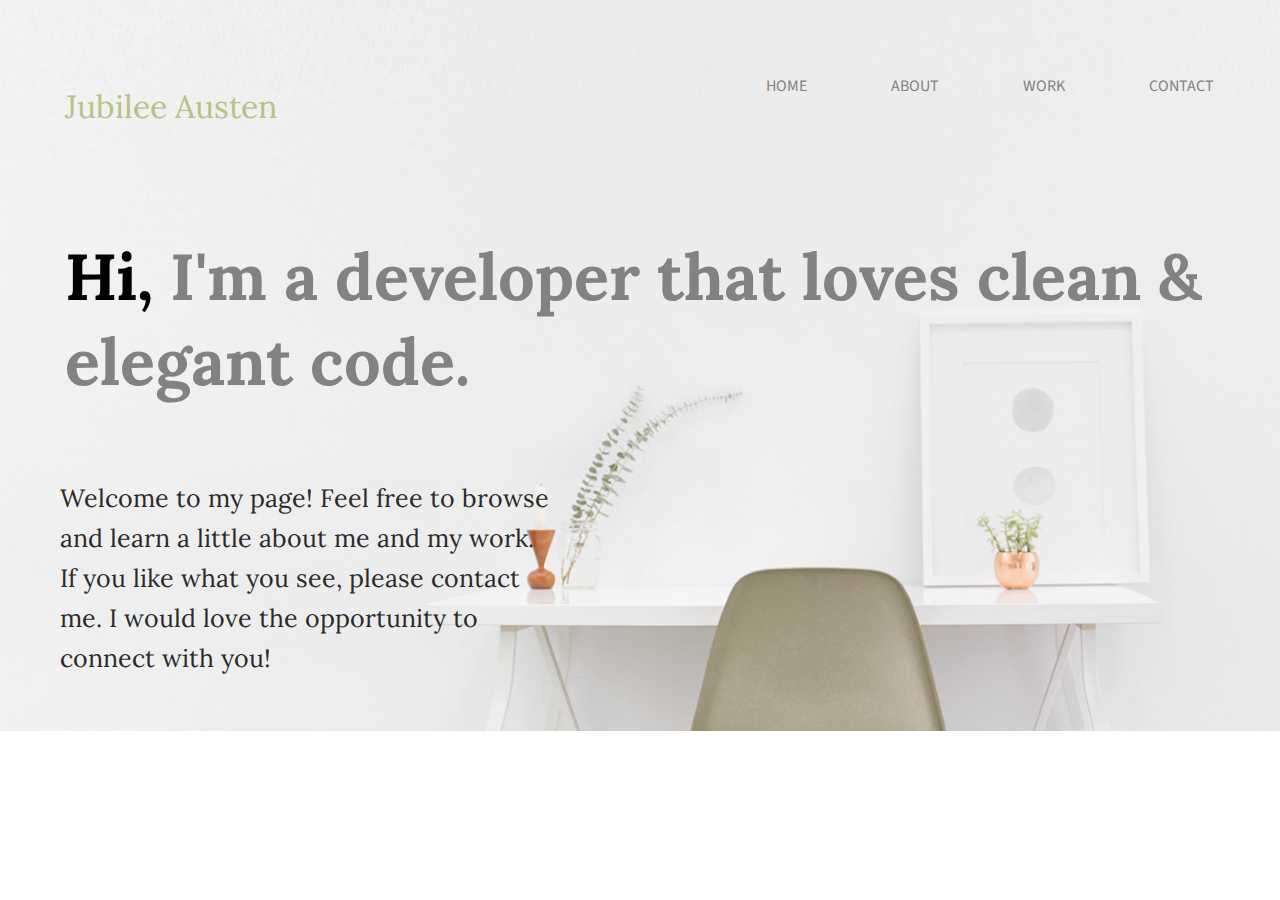
<file: index.html>
<!doctype html>
<html lang="en">
    <head>
        <meta charset="utf-8">
        <title>Jubilee Austen | Portfolio</title>
        <link rel="stylesheet" href="css/normalize.css">
        <link rel="stylesheet" href="css/main.css"> 
        <link href='https://fonts.googleapis.com/css?family=Source+Sans+Pro:400,700' rel='stylesheet' type='text/css'>
        <link href="https://fonts.googleapis.com/css?family=Lora:400,700&display=swap" rel="stylesheet">
        <link href='https://fonts.googleapis.com/css?family=Lora:400,700' rel='stylesheet' type='text/css'>
        <link href="https://fonts.googleapis.com/css?family=Open+Sans&display=swap" rel="stylesheet">
    </head>
    <body>
        <header>
            <div class="full-width">
                <div class="half-width">
                    <h1>Jubilee Austen</h1>
                </div>
                <div class="half-width">
                    <nav>
                        <ul>
                            <li><a href="index.html">Home</a></li>
                            <li><a href="about.html">About</a></li>
                            <li><a href="work.html">Work</a></li>
                            <li><a href="contact.html">Contact</a></li>
                        </ul>
                    </nav>
                </div>
            </div>
            <div class="full-width">
                <h2><span>Hi,</span> I'm a developer that loves clean &amp; elegant code.</h2>
                <p>Welcome to my page! Feel free to browse and learn a little about me and my work.<br> If you like what you see, please contact me. I would love the opportunity to connect with you!</p>
            </div>
        </header>
        <main>
            <section>
                
            </section>    
        </main>
    </body>
</html>
</file>
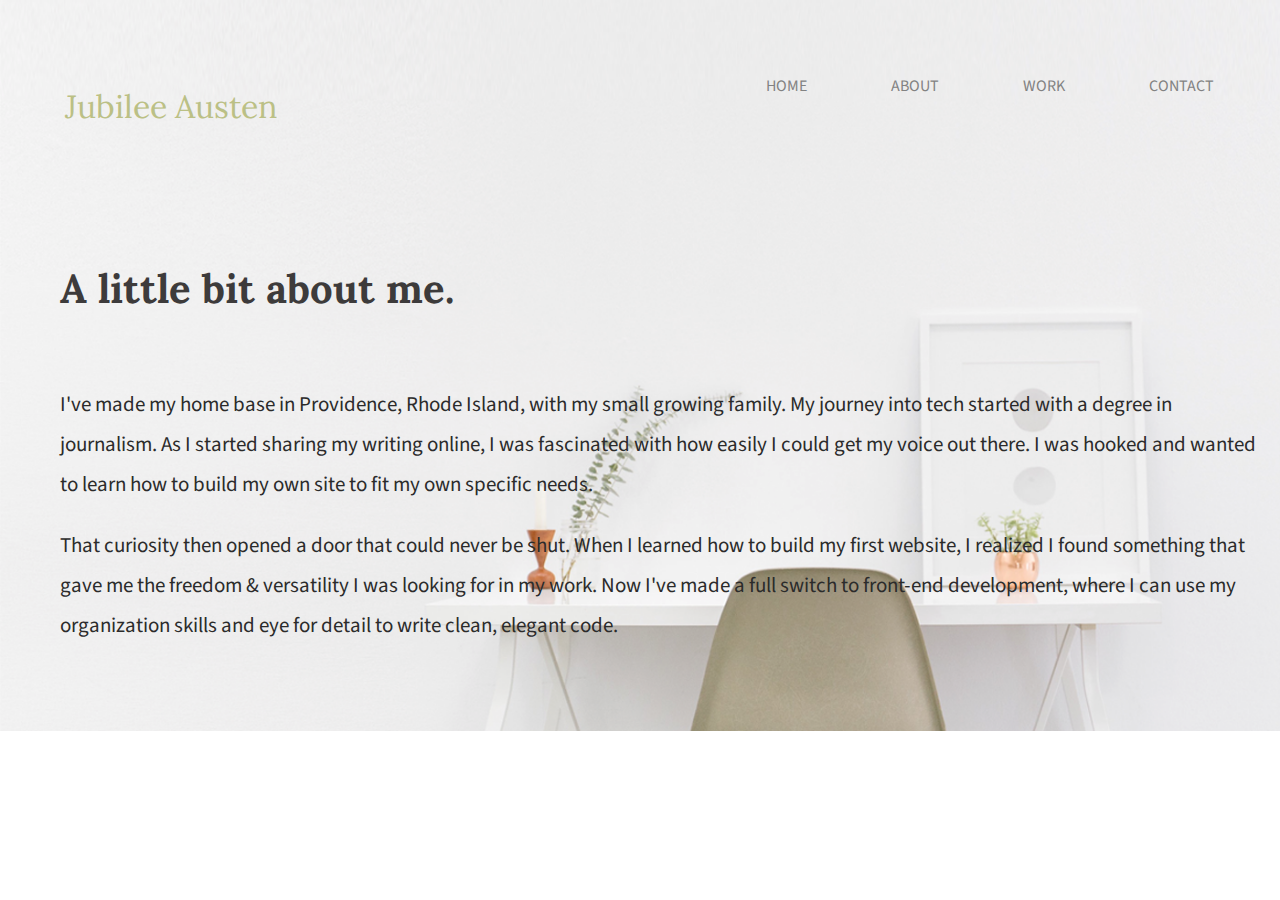
<file: about.html>
<!doctype html>
<html lang="en">
    <head>
        <title>About Me</title>
        <link rel="stylesheet" href="css/normalize.css">
        <link rel="stylesheet" href="css/main.css"> 
        <link href='https://fonts.googleapis.com/css?family=Source+Sans+Pro:400,700' rel='stylesheet' type='text/css'>
        <link href="https://fonts.googleapis.com/css?family=Lora:400,700&display=swap" rel="stylesheet">
        <link href='https://fonts.googleapis.com/css?family=Lora:400,700' rel='stylesheet' type='text/css'>
    </head>
    <body>
        <header>
            <div class="full-width">
                <div class="half-width">
                    <h1>Jubilee Austen</h1>
                        <section id="about">
                            <h2>A little bit about me.</h2>
                            <p>I've made my home base in Providence, Rhode Island, with my small growing family. My journey into tech started with a degree in journalism. As I started sharing my writing online, I was fascinated with how easily I could get my voice out there. I was hooked and wanted to learn how to build my own site to fit my own specific needs.</p>
                            <p>That curiosity then opened a door that could never be shut. When I learned how to build my first website, I realized I found something that gave me the freedom & versatility I was looking for in my work. Now I've made a full switch to front-end development, where I can use my organization skills and eye for detail to write clean, elegant code.</p>
                        </section>
                </div>
                <div class="half-width">
                    <nav>
                        <ul>
                            <li><a href="index.html">Home</a></li>
                            <li><a href="about.html">About</a></li>
                            <li><a href="work.html">Work</a></li>
                            <li><a href="contact.html">Contact</a></li>
                        </ul>
                    </nav>
                </div>
            </div>
        </header>
    </body>
</html>
</file>
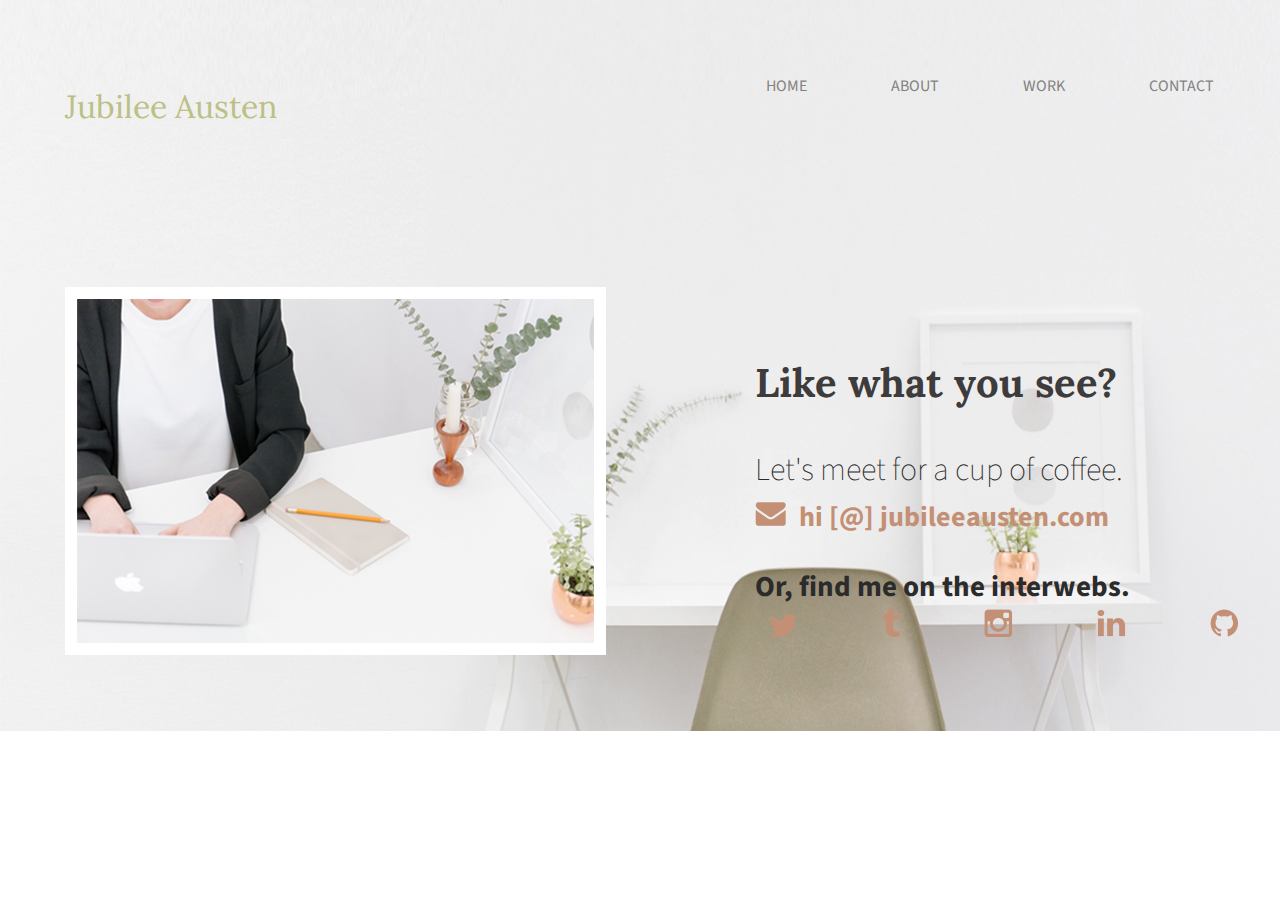
<file: contact.html>
<!doctype html>
<html lang="en">
    <head>
        <title>Contact</title>
        <link rel="stylesheet" href="css/normalize.css">
        <link rel="stylesheet" href="css/main.css"> 
        <link href='https://fonts.googleapis.com/css?family=Source+Sans+Pro:400,700' rel='stylesheet' type='text/css'>
        <link href="https://fonts.googleapis.com/css?family=Lora:400,700&display=swap" rel="stylesheet">
        <link href='https://fonts.googleapis.com/css?family=Lora:400,700' rel='stylesheet' type='text/css'>
    </head>
    <body>
        <header>
            <div class="full-width">
                <div class="half-width">
                    <h1>Jubilee Austen</h1>
                </div>
                <div class="half-width">
                    <nav>
                        <ul>
                            <li><a href="index.html">Home</a></li>
                            <li><a href="about.html">About</a></li>
                            <li><a href="work.html">Work</a></li>
                            <li><a href="contact.html">Contact</a></li>
                        </ul>
                    </nav>
                </div>
            </div>
            <section id="contact">
                <div class="full-width">
                    <h2></h2>
                    <div class="half-width">
                        <img id="contact-img" src="img/contact-image.png" alt="Contact Image" /> 
                    </div>
                    <div class="half-width" id="contact-info">
                        <h2>Like what you see?</h2>
                        <h3 id="email-header">Let's meet for a cup of coffee.</h3>
                        <img id="envelope" src="img/envelope.png" alt="Envelope" />
                        <a href="mailto:hi@jubileeausten.com">hi [@] jubileeausten.com</a>

                        <h3 id="socialmedia-header">Or, find me on the interwebs.</h3>
                        <nav>
                            <ul>
                                <li><a href="https://twitter.com/home?lang=en" target="_BLANK"><img src="img/twitter-icon.png" alt="Twitter Icon" /></a></li>
                                <li><a href="https://www.tumblr.com/dashboard" target="_BLANK"><img src="img/tumblr-icon.png" alt="Tumblr icon" /></a></li>
                                <li><a href="https://www.instagram.com/asanag10/?hl=en" target="_BLANK"><img src="img/instagram-icon.png" alt="Instagram icon" /></a></li>
                                <li><a href="https://www.linkedin.com/in/asanagrigsby/" target="_BLANK"><img src="img/linkedIn-icon.png" alt="LinkedIn icon" /></a></li>
                                <li><a href="https://github.com/Asanag10" target="_BLANK"><img src="img/github-icon.png" alt="GitHub icon" /></a></li>
                            </ul>
                        </nav>
                    </div>
                </div>
            </section>
        </header>
    </body>
</html>
</file>
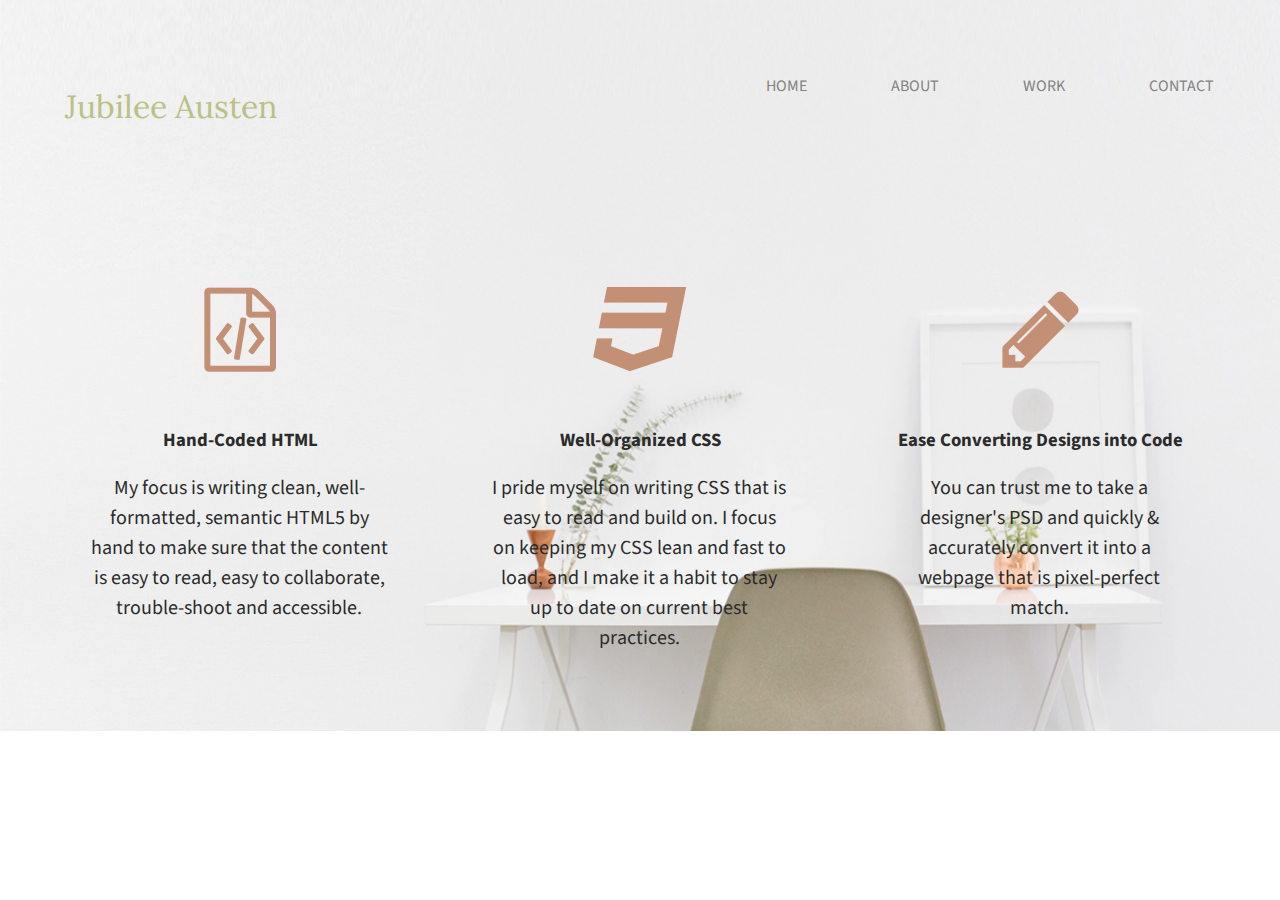
<file: work.html>
<!doctype html>
<html lang="en">
    <head>
        <title>My Work Page</title>
        <link rel="stylesheet" href="css/normalize.css">
        <link rel="stylesheet" href="css/main.css"> 
        <link href='https://fonts.googleapis.com/css?family=Source+Sans+Pro:400,700' rel='stylesheet' type='text/css'>
        <link href="https://fonts.googleapis.com/css?family=Lora:400,700&display=swap" rel="stylesheet">
        <link href='https://fonts.googleapis.com/css?family=Lora:400,700' rel='stylesheet' type='text/css'>
    </head>
    <body>
        <header>
            <div class="full-width">
                <div class="half-width">
                    <h1>Jubilee Austen</h1>
                </div>
                <div class="half-width">
                    <nav>
                        <ul>
                            <li><a href="index.html">Home</a></li>
                            <li><a href="about.html">About</a></li>
                            <li><a href="work.html">Work</a></li>
                            <li><a href="contact.html">Contact</a></li>
                        </ul>
                    </nav>
                </div>
            </div>   
            <section id="work">
                <div class="full-width">
                    <h2></h2>
                    <div class="third-width">
                        <img src="img/icon-html.png" alt="HTML icon" />
                        <h3>Hand-Coded HTML</h3>
                        <p>My focus is writing clean, well-formatted, semantic HTML5 by hand to make sure that the content is easy to read, easy to collaborate, trouble-shoot and accessible.</p>
                    </div>
                    <div class="third-width">
                        <img src="img/icon-css.png" alt="CSS icon" />
                        <h3>Well-Organized CSS</h3>
                        <p>I pride myself on writing CSS that is easy to read and build on. I focus on keeping my CSS lean and fast to load, and I make it a habit to stay up to date on current best practices.</p>
                    </div>
                    <div class="third-width">
                        <img src="img/icon-pencil.png" alt="Pencil icon" />
                        <h3>Ease Converting Designs into Code</h3>
                        <p>You can trust me to take a designer's PSD and quickly & accurately convert it into a webpage that is pixel-perfect match.</p>
                    </div>
                </div>
            </section>
        </header>
    </body>
</html>
</file>
<file: css/main.css>
/***** BASE STYLES *****/

body {
    font-family: 'Source Sans Pro', 'Open Sans', sans-serif;
    color:#2b2b2b;
}

#home, #about, #work, #contact {
    height: 600px;
}

/***** GRID *****/

.full-width {
    width: 1200px;
    margin: 0 auto;
}

.half-width {
    width: 600px;
    float: left;
}

.third-width {
    width: 400px;
    float: left; 
}

/***** HEADER *****/

header {
    background-image: url("../img/hero.png");
    background-size: 100%;
    background-repeat: no-repeat;
    height: 800px;
}

header h1 { 
    color: #bbc085;
    font-family: 'Lora';
    font-weight: normal;
    padding: 65px 0 65px 25px;
}

header nav {
    float: right; 
    padding: 75px 25px;
}

header nav ul li{
    display: inline-block;
}

header nav ul li a {
    color: #828282;
    font-size: 16px;
    padding-left: 80px;
    text-decoration: none;
    text-transform: uppercase;
}

ul {
    list-style-type: none;
    margin: 0;
    padding: 0;
}

li {
    display: inline-block;
    margin-right: 1px;

}

header h2 {
    clear: left;
    color: #828282;
    font-family: 'Lora', Bold; 
    font-size: 65px;
    line-height: 85px;
    padding: 20px 0 20px 25px;
    width: 1200px;
}

header h2 span {
    color: black;
}

header p {
    font-family: 'Lora', serif;
    font-size: 25px;
    line-height: 40px;
    padding-left: 20px;
    padding-right: 80px;
    width: 500px;
}

/***** ABOUT *****/

#about h2 {
    font-family: 'Lora', serif;
    font-size: 40px;
    padding-left: 20px;
    color: rgb(61, 59, 59);
}

#about p {
    font-size: 21px;
    font-family: 'Source Sans Pro';
    line-height: 40px;
    padding-left: 20px;
    width: 1200px;
}

/***** WORK *****/

#work {
    text-align: center;
}

#work .full-width {
    padding: 115px 0;
}

#work img {
    padding-bottom: 30px;
}

#work h2 {
    font-family: 'Lora', serif;
    font-size: 40px;
    padding-left: 30px;
    color: rgb(61, 59, 59);
    text-align: left;
}

#work p {
    font-family: 'Source Sans Pro';
    font-size: 20px;
    line-height: 30px;
    width: 298px;
    padding: 0 50px;
}

/***** CONTACT *****/

#contact .full-width{
    padding: 115px 0;
}

#contact img#contact-img {
    margin-left: 25px;
    border: 12px solid #ffffff;
}

#contact h2, #contact #email-header, #contact #socialmedia-header, #contact ul {
    padding-left: 115px;
}

#contact #envelope {
    padding: 0 10px 0 115px;
}

#contact h2 {
    font-family: 'Lora', serif;
    font-size: 40px;
    padding-left: 115px;
    color: rgb(61, 59, 59);
}

#contact #email-header{
    font-size: 32px;
    font-weight: lighter;
    line-height: 44px;
    margin: -30px 0 5px 0;
}

#contact #socialmedia-header {
    font-weight: bold;
    font-size: 29px;
    line-height: 40px;
    margin: 30px 0 0 0;
}

#contact a {
    text-decoration: none;
    color: #c49075;
    font-weight: bold;
    font-size: 28px;
}

#contact nav {
    padding: 0px;
}

#contact ul {
    list-style-position: inside;
    white-space: nowrap;
}

#contact ul li {
    display: inline-block; 
}
</file>
